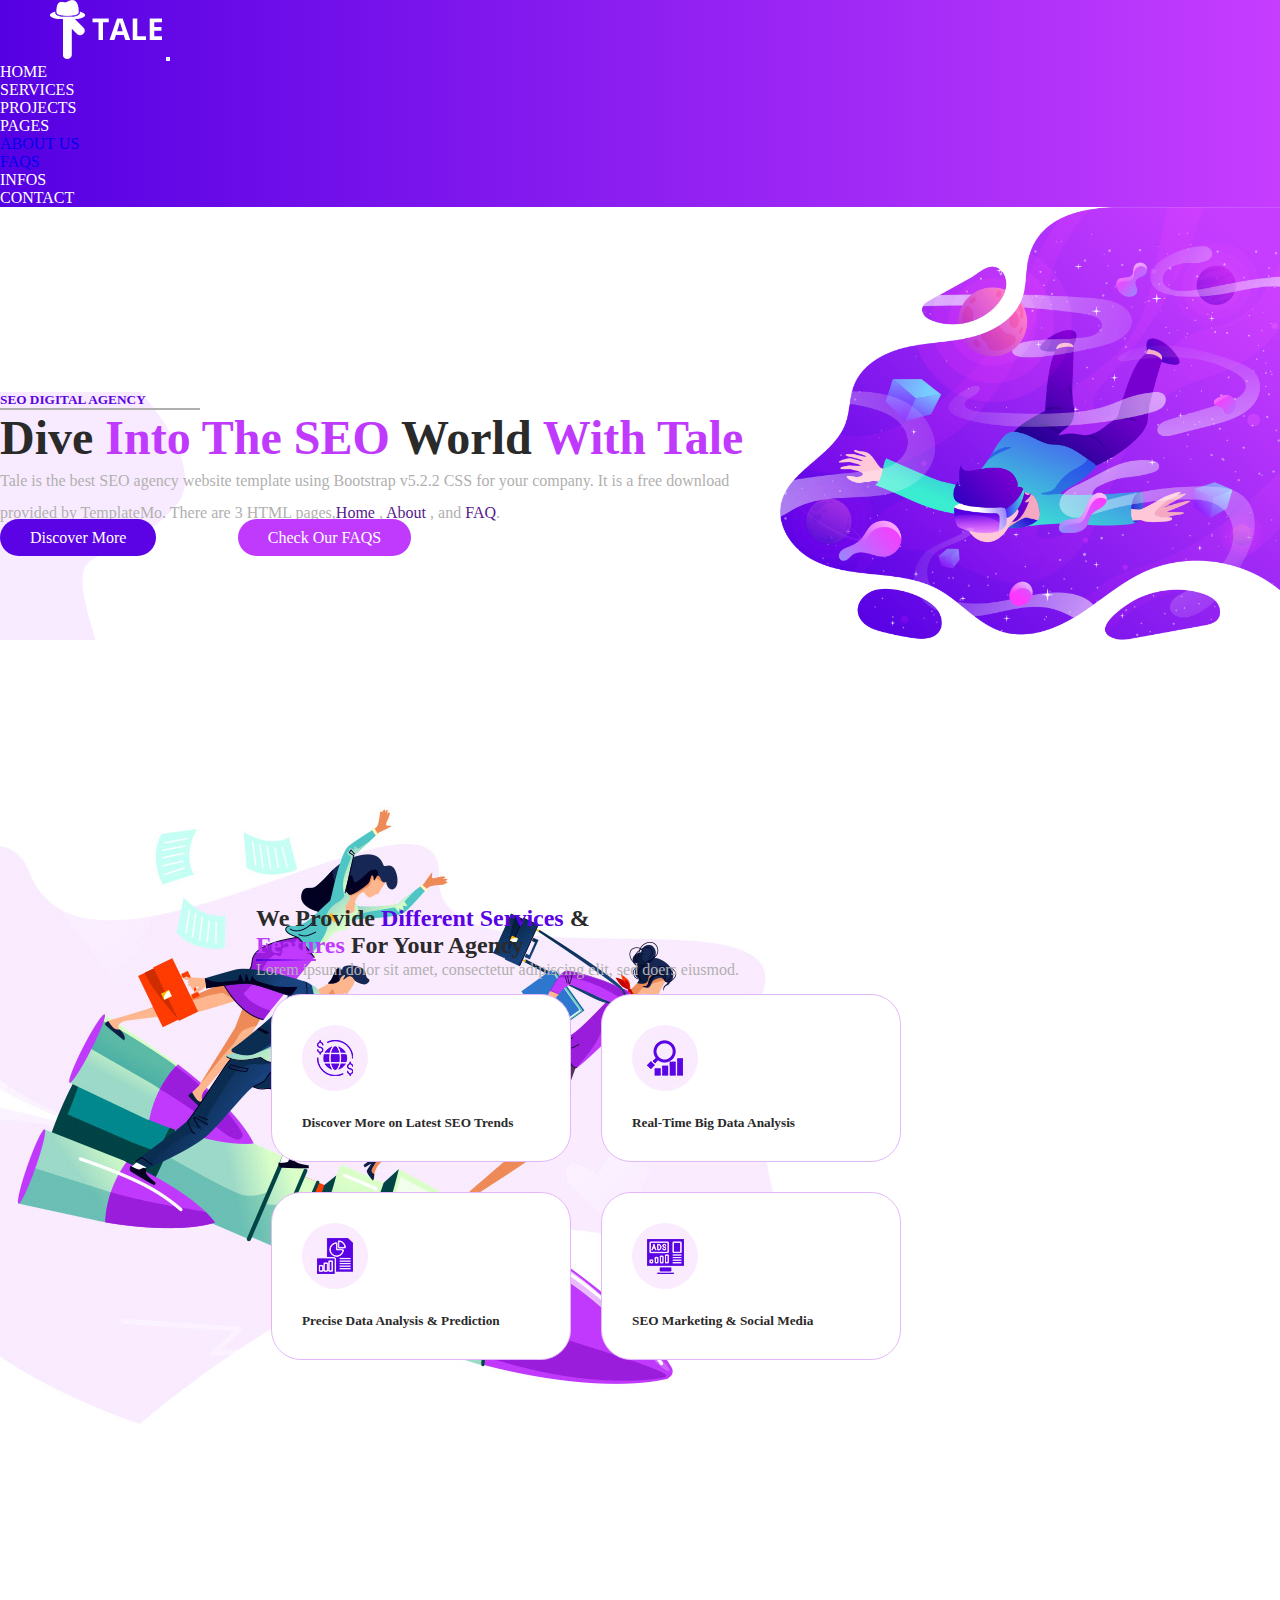
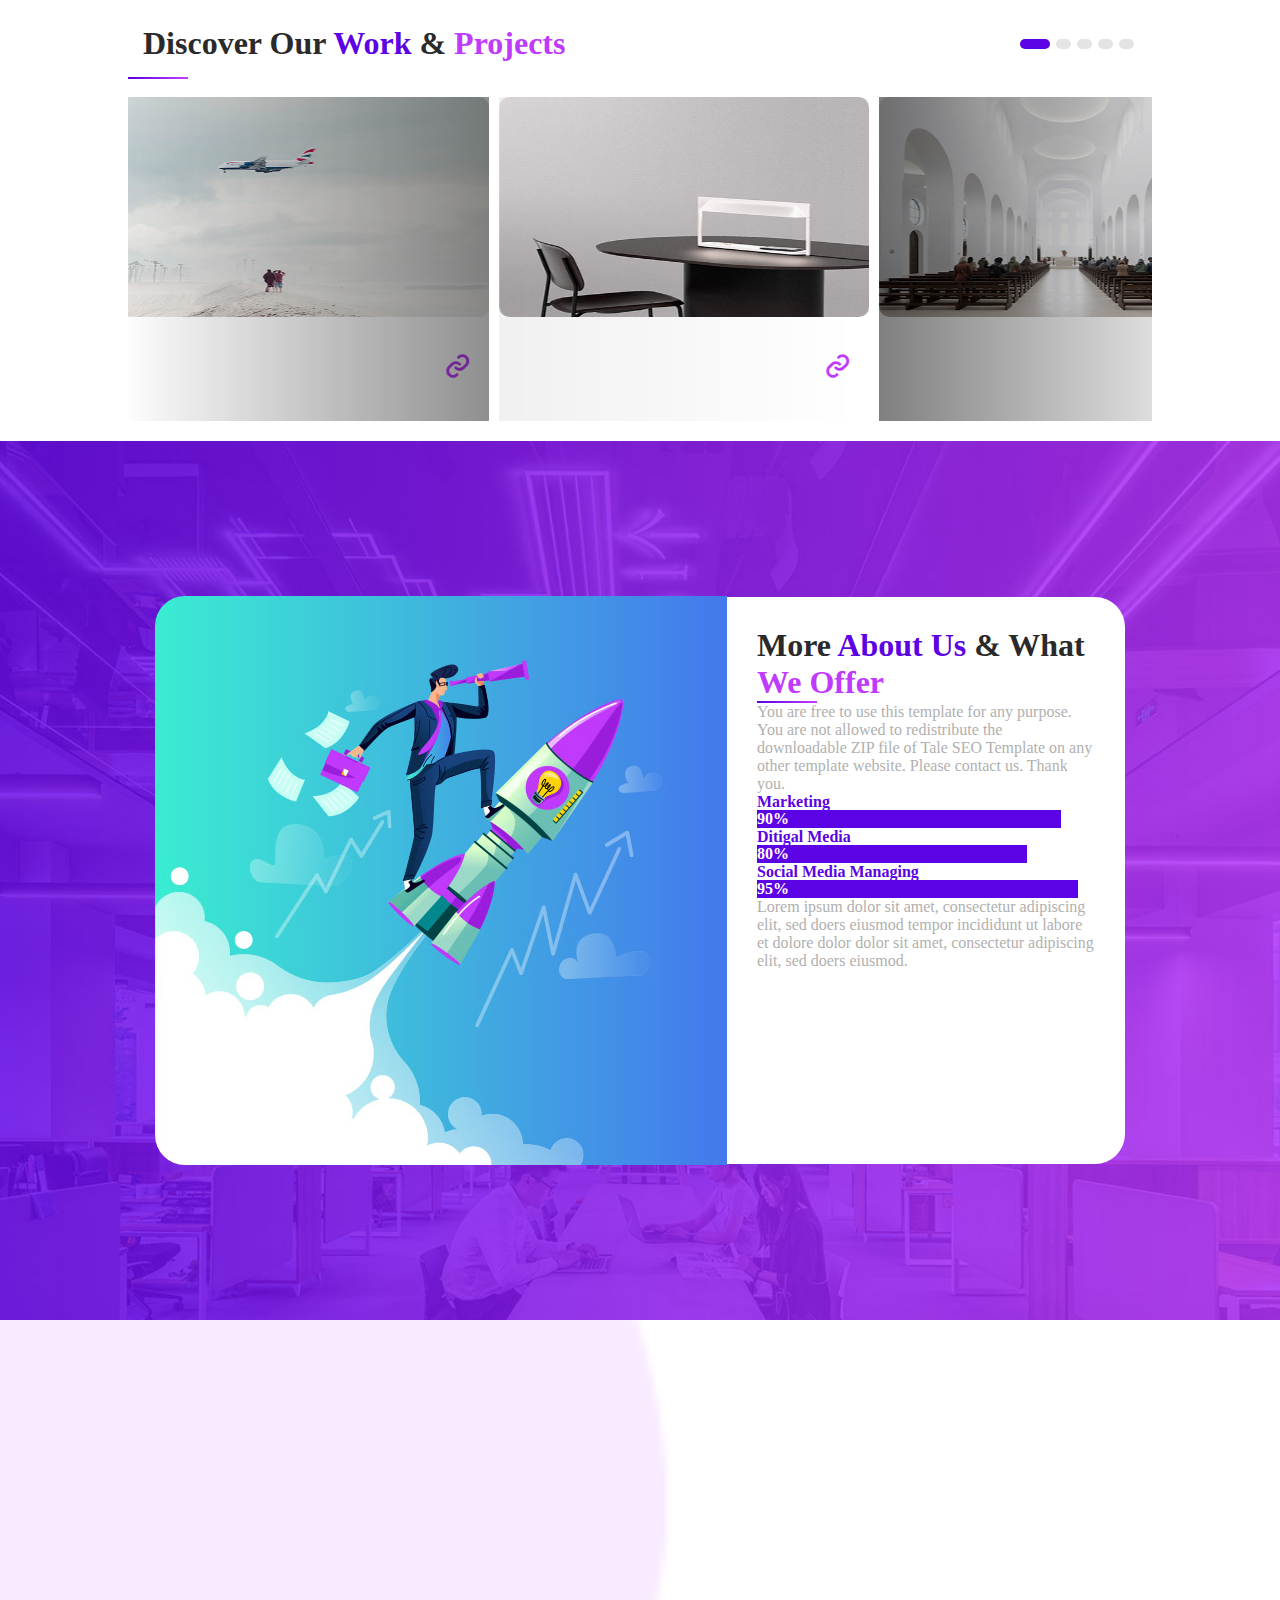
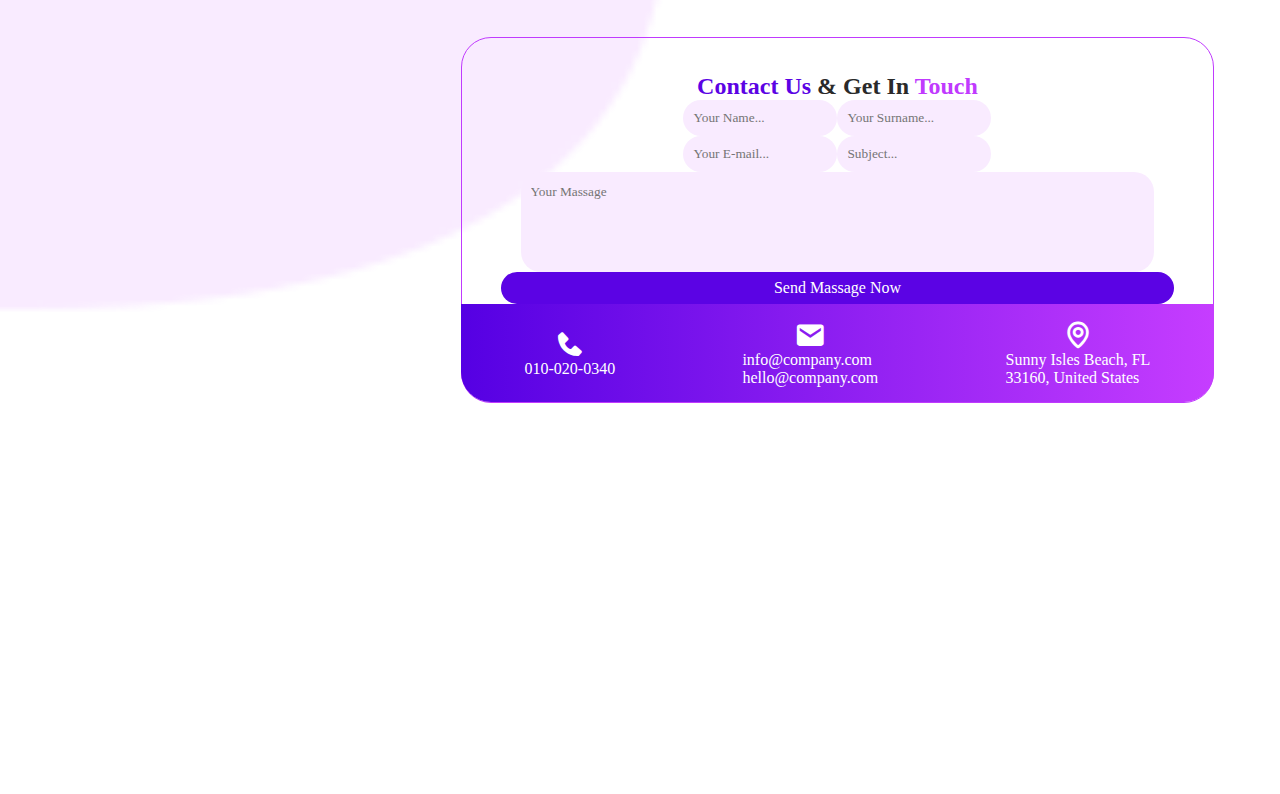
<file: index.html>
<!DOCTYPE html>
<html lang="en">
<head>
    <meta charset="UTF-8">
    <meta http-equiv="X-UA-Compatible" content="IE=edge">
    <meta name="viewport" content="width=device-width, initial-scale=1.0">
    <title>Tale</title>
    <link rel="stylesheet" href="css/tale.css">
    <link href="https://cdn.jsdelivr.net/npm/bootstrap@5.2.3/dist/css/bootstrap.min.css" rel="stylesheet" integrity="sha384-rbsA2VBKQhggwzxH7pPCaAqO46MgnOM80zW1RWuH61DGLwZJEdK2Kadq2F9CUG65" crossorigin="anonymous">
    <link
        rel="stylesheet"
        href="https://cdn.jsdelivr.net/npm/swiper/swiper-bundle.min.css"
    />
    <link rel="stylesheet" href="css/about.css">
    <link href='https://unpkg.com/boxicons@2.1.4/css/boxicons.min.css' rel='stylesheet'>
</head>
<body>
    <nav class="navbar navbar-expand-lg  fixed-top  ">
        <div class="container-fluid">
            <a class="navbar-brand  me-2" href="index.html"><img src="images/logo.png" alt=""></a>
            <button class="navbar-toggler" type="button" data-bs-toggle="collapse" data-bs-target="#navbarSupportedContent" aria-controls="navbarSupportedContent" aria-expanded="false" aria-label="Toggle navigation">
            <span class="navbar-toggler-icon"></span>
            </button>
            <div class="collapse navbar-collapse" id="navbarSupportedContent">
                <ul class="navbar-nav ms-auto mb-2 mb-lg-0">
                    <li class="nav-item">
                        <a class="nav-link m-2" aria-current="page" href="#">HOME</a>
                    </li>
                    <li class="nav-item">
                        <a class="nav-link m-2" href="#services">SERVICES</a>
                    </li>
                    <li class="nav-item">
                        <a class="nav-link m-2" href="#PROJECTS">PROJECTS</a>
                    </li>
                    <li class="nav-item dropdown">
                        <a class="nav-link dropdown-toggle m-2" href="#" role="button" data-bs-toggle="dropdown" aria-expanded="false">
                        PAGES
                        </a>
                        <ul class="dropdown-menu">
                            <li><a class="dropdown-item" href="about.html">ABOUT US</a></li>
                            <li><a class="dropdown-item" href="faqs.html">FAQS</a></li>
                        </ul>
                    </li>
                    <li class="nav-item">
                        <a class="nav-link m-2" href="#INFOS">INFOS</a>
                    </li>
                    <li class="nav-item">
                        <a class="nav-link m-2" href="#CONTACT">CONTACT</a>
                    </li>
                </ul>
            </div>
        </div>
    </nav>
    <div class="section1 mt-9">
        <div class="card" style="width: 100%;">
            <div class="card-body mx-5 my-5">
                <h5 class="card-title purple">SEO DIGITAL AGENCY</h5>
                <div class="line-white dark-light mt-5"></div>
                <h6 class="card-subtitle mb-2 text-l pink mt-5"> <span class="dark">Dive</span> Into The SEO <span class="dark">World</span> With Tale</h6>
                <p class="card-text dark-light mb-5 mt-5">Tale is the best SEO agency website template using Bootstrap v5.2.2 CSS for your company. It is a free download provided by TemplateMo. There are 3 HTML pages,<a href="">Home</a> , <a href="">About</a> , and <a href="">FAQ</a>.</p>
                <div class="continer">
                    <a href="#" class="card-link link1">Discover More</a>
                    <span class="or">or</span>
                    <a href="#" class="card-link link2">Check Our FAQS</a>
                </div>
            </div>
        </div>
        <img class="img2" src="images/banner-right.png" alt="">
    </div>
    <div class="section2" id="services">
        <img class="img3" src="images/services-left.jpg" alt="">
        <div class="left_side">
            <h2 class="dark">We Provide <span class="purple"> Different Services</span>  & <br> <span class="pink">Features </span>  For Your Agency</h2>
            <div class="small_line mt-4 mb-4"></div>
            <p class="dark-light">Lorem ipsum dolor sit amet, consectetur adipiscing elit, sed doers eiusmod.</p>
            <div class="cards">
                <div class="carrd">
                    <img src="images/services-01.jpg" alt="">
                    <h5 class="dark">Discover More on Latest SEO Trends</h5>
                </div>
                <div class="carrd">
                    <img src="images/services-02.jpg" alt="">
                    <h5 class="dark">Real-Time Big Data Analysis</h5>
                </div>
                <div class="carrd">
                    <img src="images/services-03.jpg" alt="">
                    <h5 class="dark">Precise Data Analysis & Prediction</h5>
                </div>
                <div class="carrd">
                    <img src="images/services-04.jpg" alt="">
                    <h5 class="dark">SEO Marketing & Social Media</h5>
                </div>
            </div>
        </div>
    </div>
    <div class="section3" id="PROJECTS">
    <link rel="stylesheet" href="https://cdn.jsdelivr.net/npm/swiper@8/swiper-bundle.min.css" />
    <section class="image-slider-container">
        <div class="image-slider-heading">
            <h1 class="image-slider-title dark">
                Discover Our <span class="purple">Work</span>  & <span class="pink">Projects</span> 
            </h1>
            
            <div class="swiper-pagination"></div>
            
        </div>
        <div class="small_line mt-4 mb-4 mx-3"></div>
        <p class="mx-3">Lorem ipsum dolor sit amet, consectetur adipiscing elit, sed doers eiusmod.</p>
        <div class="swiper mt-5">
            <div class="swiper-wrapper">
                <div class="swiper-slide">
                    <div class="slide-con">
                        <img src="images/projects-01.jpg"
                            alt="">
                            
                    </div>
                    <div class="ditals">
                        <h1>Digital Agency HTML Templates</h1>
                        <a href=""><i class='bx bx-link'></i></a>
                    </div>
                </div>
                <div class="swiper-slide">
                    <div class="slide-con">
                        <img src="images/projects-02.jpg"
                            alt="">
                    </div>
                    <div class="ditals">
                        <h1>Bootstrap 5 Themes for Free</h1>
                        <a href=""><i class='bx bx-link'></i></a>
                    </div>
                </div>
                <div class="swiper-slide">
                    <div class="slide-con">
                        <img src="images/projects-03.jpg"
                            alt="">
                    </div>
                    <div class="ditals">
                        <h1>Mobile Friendly Website Layouts</h1>
                        <a href=""><i class='bx bx-link'></i></a>
                    </div>
                </div>
                
                <div class="swiper-slide">
                    <div class="slide-con">
                        <img src="images/projects-04.jpg"
                            alt="">
                    </div>
                    <div class="ditals">
                        <h1>HTML CSS Layouts for your websites</h1>
                        <a href=""><i class='bx bx-link'></i></a>
                    </div>
                </div>
                <div class="swiper-slide">
                    <div class="slide-con">
                        <img src="images/projects-03.jpg"
                            alt="">
                    </div>
                    <div class="ditals">
                        <h1>Mobile Friendly Website Layouts</h1>
                        <a href=""><i class='bx bx-link'></i></a>
                    </div>
                </div>
            </div>
        </div>
    </section>
    </div>
    <div class="section4" id="INFOS">
        <div class="continer">
            <img src="images/left-infos.jpg" alt="">
            <div class="right_side">
                <h1 class="dark">More <span class="purple">About Us</span>  & What <span class="pink" >We Offer</span> 
                </h1>
                <div class="small_line mt-4 mb-4 mx-3"></div>
                <p class="dark-light">You are free to use this template for any purpose. You are not allowed to redistribute the downloadable ZIP file of Tale SEO Template on any other template website. Please contact us. Thank you.</p>
                <div class="progres">
                    <div class="mb-2 purple" style="height: 17px;">Marketing
                        <div class="progress-bar" role="progressbar" aria-label="Example 1px high" style="width: 0%;" aria-valuenow="25" aria-valuemin="0" aria-valuemax="100"></div>
                    </div>
                    <div class="progress">
                        <div class="progress-bar" role="progressbar" aria-label="Example with label" style="width: 90%;" aria-valuenow="90" aria-valuemin="0" aria-valuemax="100">90%</div>
                    </div>
                    <div class="mb-2 purple" style="height: 17px;">Ditigal Media
                        <div class="progress-bar" role="progressbar" aria-label="Example 1px high" style="width: 0%;" aria-valuenow="25" aria-valuemin="0" aria-valuemax="100"></div>
                    </div>
                    <div class="progress">
                        <div class="progress-bar" role="progressbar" aria-label="Example with label" style="width: 80%;" aria-valuenow="80" aria-valuemin="0" aria-valuemax="100">80%</div>
                    </div>
                    <div class="mb-2 purple" style="height: 17px;">Social Media Managing
                        <div class="progress-bar" role="progressbar" aria-label="Example 1px high" style="width: 0%;" aria-valuenow="25" aria-valuemin="0" aria-valuemax="100"></div>
                    </div>
                    <div class="progress">
                        <div class="progress-bar" role="progressbar" aria-label="Example with label" style="width: 95%;" aria-valuenow="95" aria-valuemin="0" aria-valuemax="100">95%</div>
                    </div>
                </div>
                <p class="mt-3 dark-light">Lorem ipsum dolor sit amet, consectetur adipiscing elit, sed doers eiusmod tempor incididunt ut labore et dolore dolor dolor sit amet, consectetur adipiscing elit, sed doers eiusmod.
                </p>
            </div>
        </div>
    </div>
    <div class="section5" id="CONTACT">
        <div class="continer">
    <!--    <iframe src="https://www.google.com/maps/embed?pb=!1m18!1m12!1m3!1d12469.776493332698!2d-80.14036379941481!3d25.907788681148624!2m3!1f357.26927939317244!2f20.870722720054623!3f0!3m2!1i1024!2i768!4f35!3m3!1m2!1s0x88d9add4b4ac788f%3A0xe77469d09480fcdb!2sSunny%20Isles%20Beach!5e1!3m2!1sen!2sth!4v1642869952544!5m2!1sen!2sth" width="100%" height="670px" frameborder="0" style="border:0; border-radius: 23px;" allowfullscreen=""></iframe> -->
            <iframe src="https://www.google.com/maps/embed?pb=!1m14!1m8!1m3!1d4037.5622689232196!2d-80.12090629991572!3d25.950553435302176!3m2!1i1024!2i768!4f13.1!3m3!1m2!1s0x0%3A0xe77469d09480fcdb!2sSunny%20Isles%20Beach!5e1!3m2!1sen!2sth!4v1669632390526!5m2!1sen!2sth" width="600" height="450" style="border:0;" allowfullscreen="" loading="lazy" referrerpolicy="no-referrer-when-downgrade"></iframe>
            <div class="right-side">
                <h2 class="dark"><span class="purple">Contact Us</span>  &  Get In <span class="pink" >Touch</span> 
                </h2>
                <div class="inputs">
                    <input class="m-2" type="text" placeholder="Your Name...">
                    <input class="m-2" type="text" placeholder="Your Surname...">
                    <input class="m-2" type="email" placeholder="Your E-mail...">
                    <input class="m-2" type="text" placeholder="Subject...">
                </div>
                <input class="massage m-2" type="text" placeholder="Your Massage">

                <a class="send_a mb-5" href="#">Send Massage Now</a>
                <div class="footer">
                    <div>
                        <i class='bx bxs-phone'></i>
                        <a href="#">010-020-0340</a>
                    </div>
                    <div>
                        <i class='bx bxs-envelope' ></i>
                        <a href="#">info@company.com <br>
                            hello@company.com</a>
                    </div>
                    <div>
                        <i class='bx bx-map' ></i>
                        <a href="#">Sunny Isles Beach, FL <br> 33160, United States</a>
                    </div>
                </div class="footer">
            </div>
        </div>
    </div>
    <div class="copyright">
        <p>Copyright © 2036 Tale SEO Agency. All rights reserved.</p>
        <p>Developer: Mohamed</p>
    </div> 
    <script src="https://cdn.jsdelivr.net/npm/swiper/swiper-bundle.min.js"></script>
   <script>
        new Swiper(".swiper", {
            loop: true,
            effect: 'coverflow',
            centeredSlides: true,
            slidesPerView: 'auto',
            speed: 500,
            pagination: {
                el: '.swiper-pagination',
                clickable: true, 
            
            },
  
            breakpoints	: {
            768: {
                centeredSlides: false,
             coverflowEffect:{

          depth: 0, 

          rotate: 0, 

          stretch : -10, 

         

         } 
            }
            },
             autoplay: {
              delay: 3000,
             },
         coverflowEffect:{
          depth: 80, 
          rotate: 50, 
          stretch : 20, 
         
         } 
        })
    </script>
    <script src="https://cdn.jsdelivr.net/npm/swiper/swiper-bundle.min.js"></script>
    <!-- <script>
        var swiper = new Swiper(".mySwiper", {
            slidesPerView: 4,
            spaceBetween: 30,
            centeredSlides: true,
            pagination: {
            el: ".swiper-pagination",
            clickable: true,
            },
        });
    </script> -->
    <script src="https://cdn.jsdelivr.net/npm/bootstrap@5.2.3/dist/js/bootstrap.bundle.min.js" integrity="sha384-kenU1KFdBIe4zVF0s0G1M5b4hcpxyD9F7jL+jjXkk+Q2h455rYXK/7HAuoJl+0I4" crossorigin="anonymous"></script>
</body>
</html>
</file>
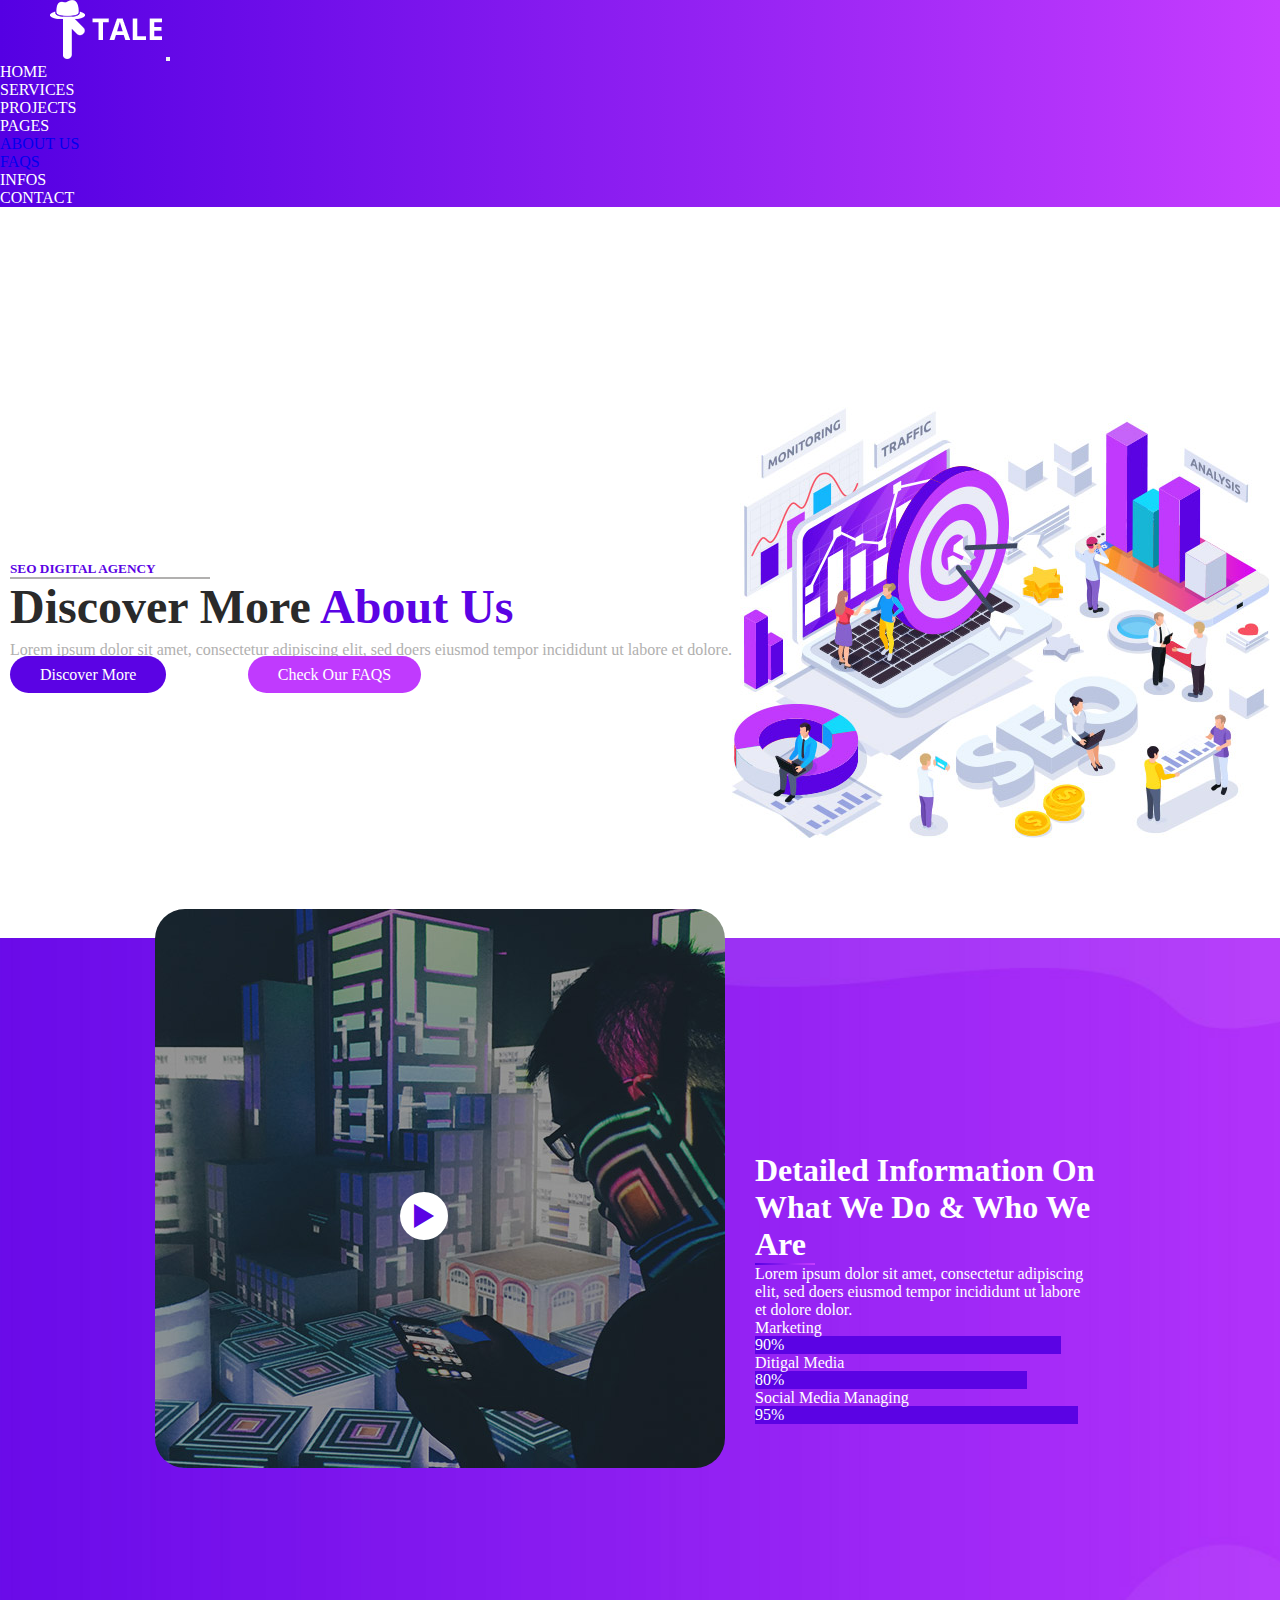
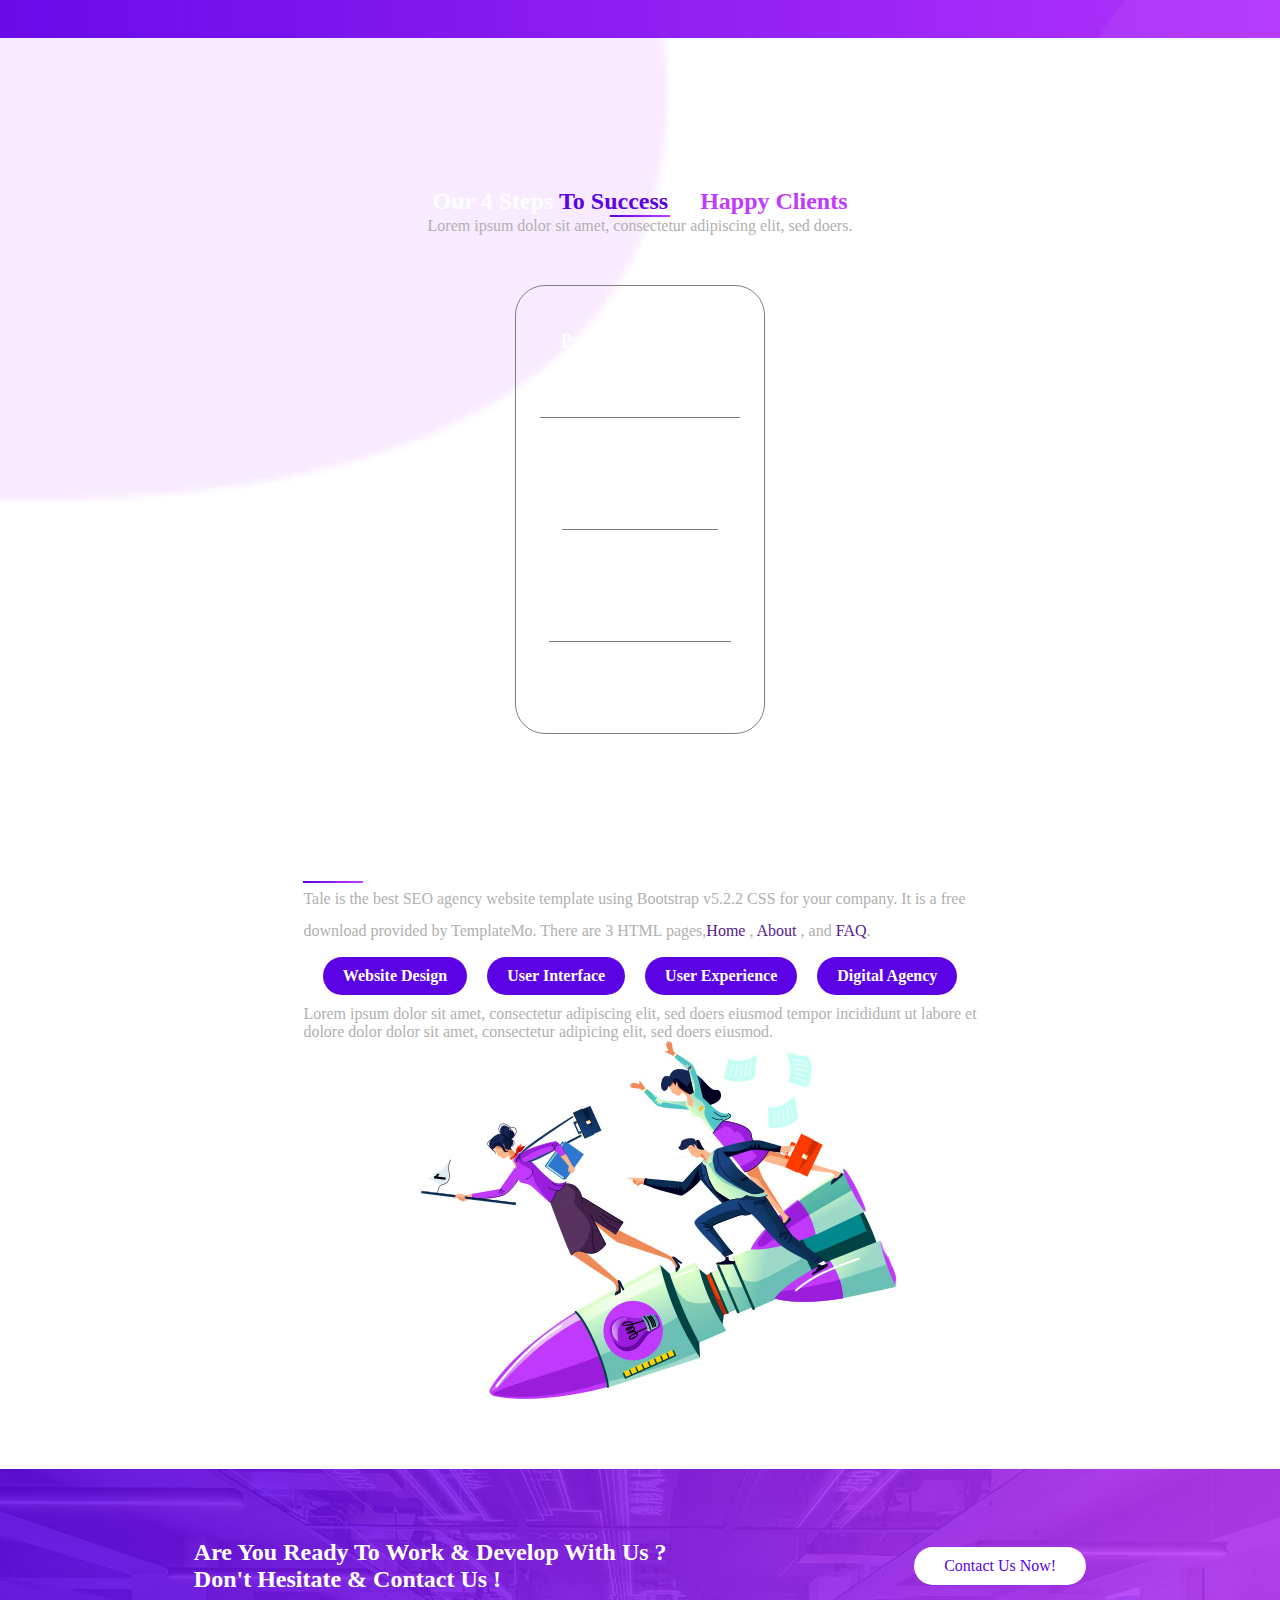
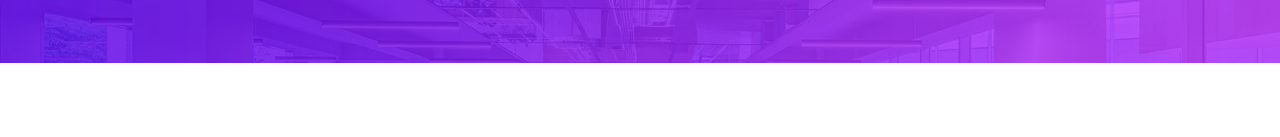
<file: about.html>
<!DOCTYPE html>
<html lang="en">
<head>
    <meta charset="UTF-8">
    <meta http-equiv="X-UA-Compatible" content="IE=edge">
    <meta name="viewport" content="width=device-width, initial-scale=1.0">
    <title>Tale</title>
    <link rel="stylesheet" href="css/tale.css">
    <link href="https://cdn.jsdelivr.net/npm/bootstrap@5.2.3/dist/css/bootstrap.min.css" rel="stylesheet" integrity="sha384-rbsA2VBKQhggwzxH7pPCaAqO46MgnOM80zW1RWuH61DGLwZJEdK2Kadq2F9CUG65" crossorigin="anonymous">
    <link href='https://unpkg.com/boxicons@2.1.4/css/boxicons.min.css' rel='stylesheet'>
    <link rel="stylesheet" href="css/about.css">
</head>
<body>
    <nav class="navbar navbar-expand-lg  fixed-top  ">
        <div class="container-fluid">
            <a class="navbar-brand  me-2" href="index.html"><img src="images/logo.png" alt=""></a>
            <button class="navbar-toggler" type="button" data-bs-toggle="collapse" data-bs-target="#navbarSupportedContent" aria-controls="navbarSupportedContent" aria-expanded="false" aria-label="Toggle navigation">
            <span class="navbar-toggler-icon"></span>
            </button>
            <div class="collapse navbar-collapse" id="navbarSupportedContent">
                <ul class="navbar-nav ms-auto mb-2 mb-lg-0">
                    <li class="nav-item">
                        <a class="nav-link m-2" aria-current="page" href="index.html">HOME</a>
                    </li>
                    <li class="nav-item">
                        <a class="nav-link m-2" href="index.html">SERVICES</a>
                    </li>
                    <li class="nav-item">
                        <a class="nav-link m-2" href="index.html">PROJECTS</a>
                    </li>
                    <li class="nav-item dropdown">
                        <a class="nav-link dropdown-toggle m-2" href="#" role="button" data-bs-toggle="dropdown" aria-expanded="false">
                        PAGES
                        </a>
                        <ul class="dropdown-menu">
                            <li><a class="dropdown-item" href="about.html">ABOUT US</a></li>
                            <li><a class="dropdown-item" href="faqs.html">FAQS</a></li>
                        </ul>
                    </li>
                    <li class="nav-item">
                        <a class="nav-link m-2" href="index.html">INFOS</a>
                    </li>
                    <li class="nav-item">
                        <a class="nav-link m-2" href="index.html">CONTACT</a>
                    </li>
                </ul>
            </div>
        </div>
    </nav>
        <div class="continerr">
            <div class="section  mt-9">
                <div class="card nn" style="width: 100%;">
                    <div class="card-body mx-5 my-5">
                        <h5 class="card-title purple">SEO DIGITAL AGENCY</h5>
                        <div class="line-white dark-light mt-5"></div>
                        <h6 class="card-subtitle mb-2 text-l pink mt-5"> <span class="dark">Discover More</span>  <span class="purple">About Us</span></h6>
                        <p class="card-text dark-light mb-5 mt-5">Lorem ipsum dolor sit amet, consectetur adipiscing elit, sed doers eiusmod tempor incididunt ut labore et dolore.</p>
                        <div class="continer">
                            <a href="#" class="card-link link1">Discover More</a>
                            <span class="or">or</span>
                            <a href="#" class="card-link link2">Check Our FAQS</a>
                        </div>
                    </div>
                </div>
            </div>
            <img class="about" src="images/about-us-image.jpg" alt="">
        </div>
        <div class="section4 image" id="INFOS">
            <div class="continer rel">
                <img src="images/video-thumb.jpg" alt="">
                <a href="https://www.youtube.com/" target="_blank"><i class='bx bx-play'></i></a>
                
                <div class="right_sidee">
                    <h1 class="white">Detailed Information On What We Do & Who We Are 
                    </h1>
                    <div class="small_line mt-4 mb-4 mx-3 white"></div>
                    <p class="white">Lorem ipsum dolor sit amet, consectetur adipiscing elit, sed doers eiusmod tempor incididunt ut labore et dolore dolor.</p>
                    <div class="progres">
                        <div class="mb-1 white" style="height: 17px;">Marketing
                            <div class="progress-bar" role="progressbar" aria-label="Example 1px high" style="width: 0%;" aria-valuenow="25" aria-valuemin="0" aria-valuemax="100"></div>
                        </div>
                        <div class="progress">
                            <div class="progress-bar" role="progressbar" aria-label="Example with label" style="width: 90%;" aria-valuenow="90" aria-valuemin="0" aria-valuemax="100">90%</div>
                        </div>
                        <div class="mb-1 white" style="height: 17px;">Ditigal Media
                            <div class="progress-bar" role="progressbar" aria-label="Example 1px high" style="width: 0%;" aria-valuenow="25" aria-valuemin="0" aria-valuemax="100"></div>
                        </div>
                        <div class="progress">
                            <div class="progress-bar" role="progressbar" aria-label="Example with label" style="width: 80%;" aria-valuenow="80" aria-valuemin="0" aria-valuemax="100">80%</div>
                        </div>
                        <div class="mb-1 white" style="height: 17px;">Social Media Managing
                            <div class="progress-bar" role="progressbar" aria-label="Example 1px high" style="width: 0%;" aria-valuenow="25" aria-valuemin="0" aria-valuemax="100"></div>
                        </div>
                        <div class="progress">
                            <div class="progress-bar" role="progressbar" aria-label="Example with label" style="width: 95%;" aria-valuenow="95" aria-valuemin="0" aria-valuemax="100">95%</div>
                        </div>
                    </div>
                </div>
            </div>
        </div>
        <div class="Steps">
            <h2>Our 4 Steps <span class="purple">To Success</span> & <span class="pink">Happy Clients</span></h2>
            <div class="small_line mt-4 mb-4 mx-3 white"></div>
            <p class="dark-light">Lorem ipsum dolor sit amet, consectetur adipiscing elit, sed doers.</p>
            <div class="the_four">
                <div class="Items">
                    <span>Project Introduction</span>
                    <span>Work Development</span>
                    <span>Data Analysis</span>
                    <span>Project Finishing</span>
                </div>
            </div>
        </div>

        <div class="Best">
            <div class="left">
                <h2>Best CSS Templates for you</h2>
            <div class="small_line mt-4"></div>
            <p class="card-text dark-light mb-5 mt-5">Tale is the best SEO agency website template using Bootstrap v5.2.2 CSS for your company. It is a free <br> download provided by TemplateMo. There are 3 HTML pages,<a href="">Home</a> , <a href="">About</a> , and <a href="">FAQ</a>.</p>
            <div class="four_items mb-3">
                <span>Website Design </span>
                <span>User Interface </span>
                <span>User Experience</span>
                <span>Digital Agency</span>
            </div>
            <p class="dark-light">Lorem ipsum dolor sit amet, consectetur adipiscing elit, sed doers eiusmod tempor incididunt ut labore et <br> dolore dolor dolor sit amet, consectetur adipicing elit, sed doers eiusmod.</p>
            </div>
                <img src="images/happyclient-01.jpg" alt="">
            </div>
            <div class="Ready">
                <h2>
                    Are You Ready To Work & Develop With Us ?
                    <br>
                    Don't Hesitate & Contact Us !
                </h2>
                <a href="#">Contact Us Now!</a>
            </div>
            <div class="copyright">
                <p>Copyright © 2036 Tale SEO Agency. All rights reserved.</p>
                <p>Developer: Mohamed</p>
            </div> 
    <script src="https://cdn.jsdelivr.net/npm/bootstrap@5.2.3/dist/js/bootstrap.bundle.min.js" integrity="sha384-kenU1KFdBIe4zVF0s0G1M5b4hcpxyD9F7jL+jjXkk+Q2h455rYXK/7HAuoJl+0I4" crossorigin="anonymous"></script>
</body>
</html>
</file>
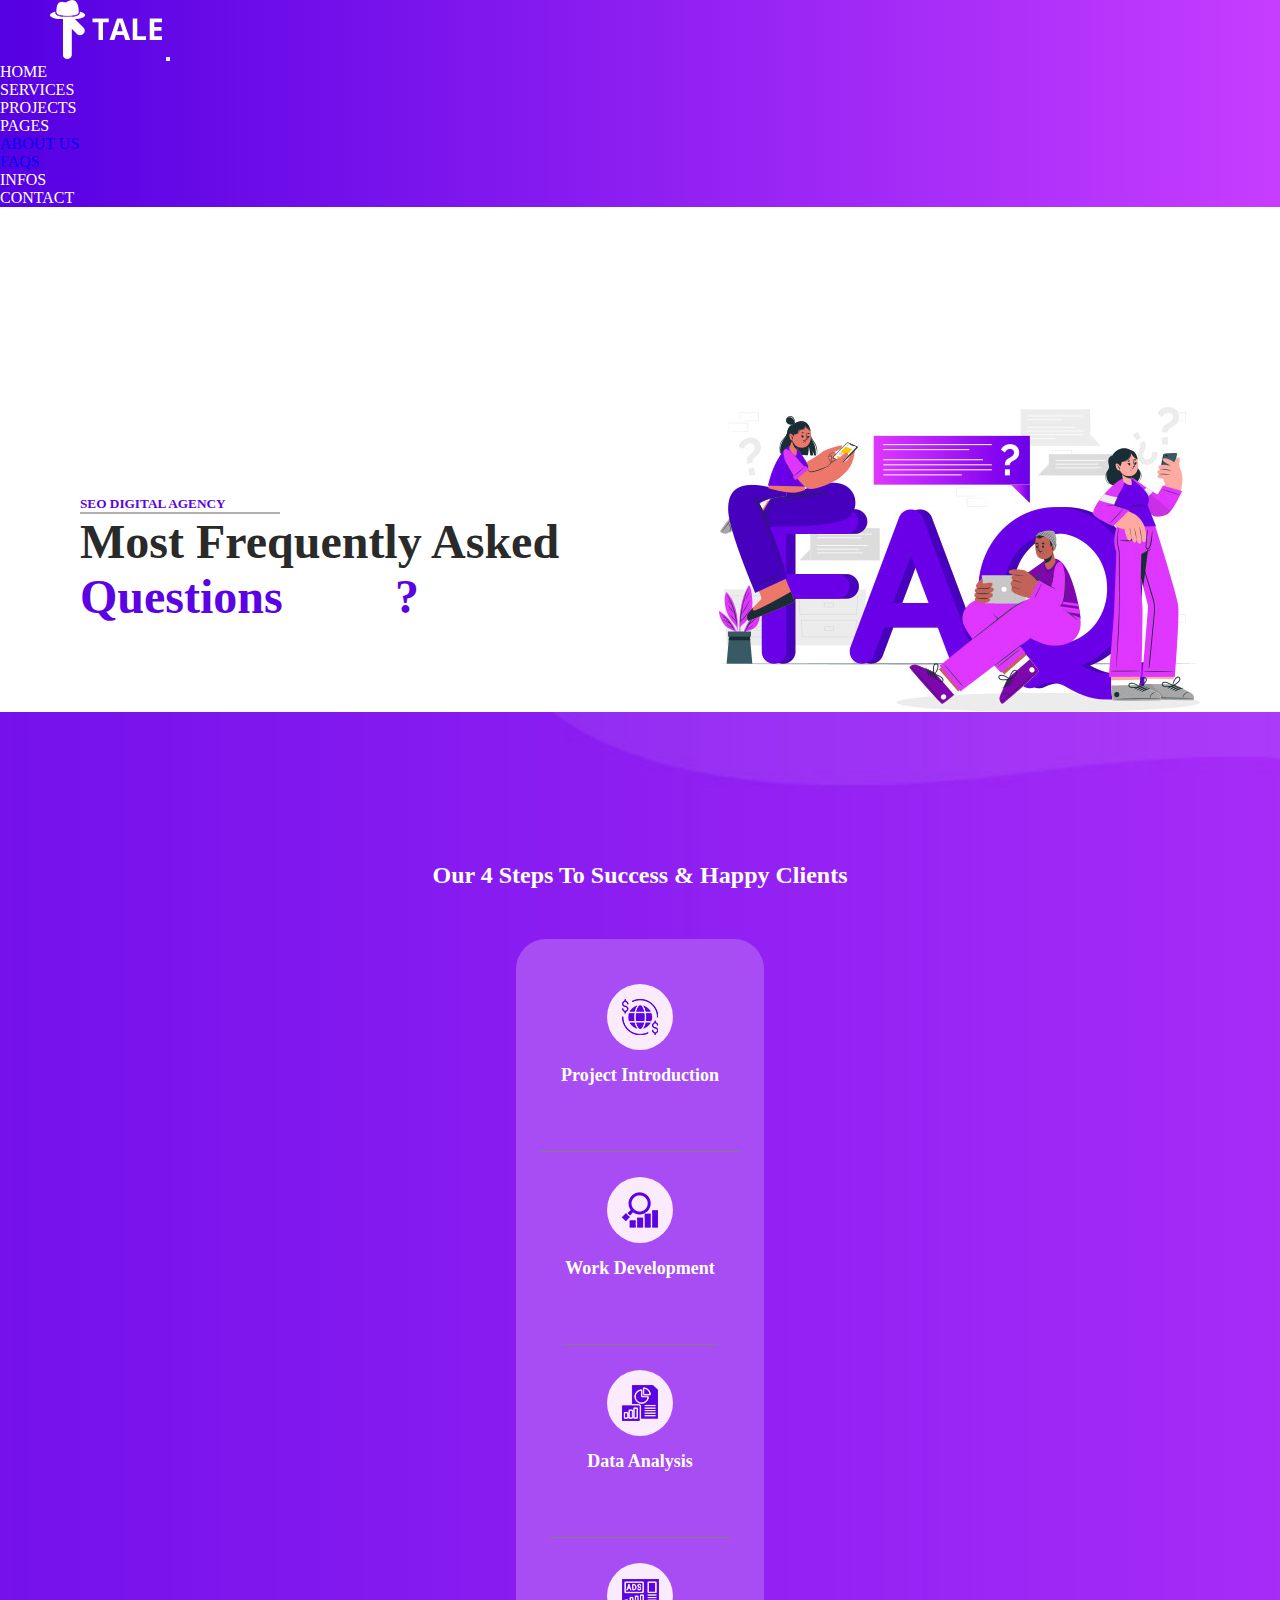
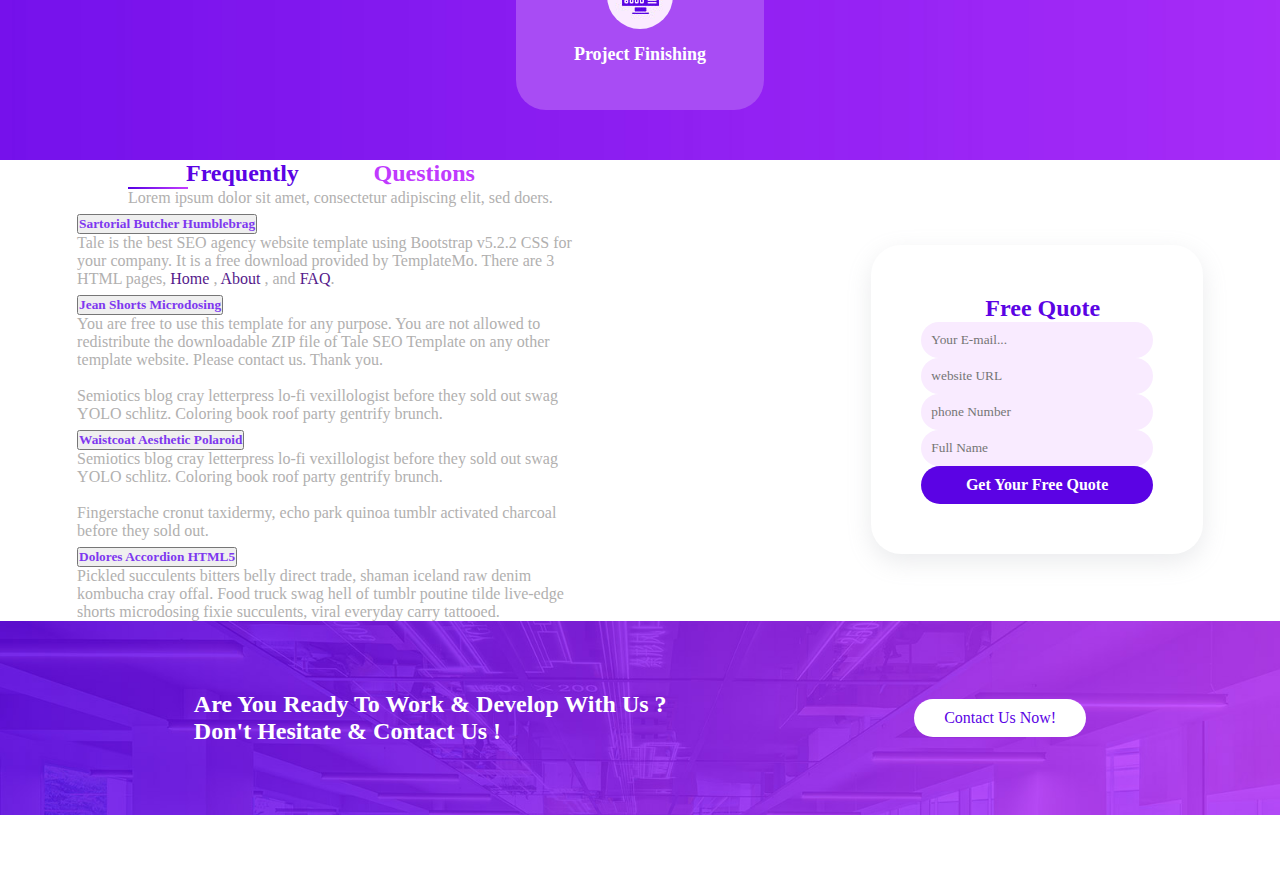
<file: faqs.html>
<!DOCTYPE html>
<html lang="en">
<head>
    <meta charset="UTF-8">
    <meta http-equiv="X-UA-Compatible" content="IE=edge">
    <meta name="viewport" content="width=device-width, initial-scale=1.0">
    <title>Tale</title>
    <link rel="stylesheet" href="css/tale.css">
    <link href="https://cdn.jsdelivr.net/npm/bootstrap@5.2.3/dist/css/bootstrap.min.css" rel="stylesheet" integrity="sha384-rbsA2VBKQhggwzxH7pPCaAqO46MgnOM80zW1RWuH61DGLwZJEdK2Kadq2F9CUG65" crossorigin="anonymous">
    <link href='https://unpkg.com/boxicons@2.1.4/css/boxicons.min.css' rel='stylesheet'>
    <link rel="stylesheet" href="css/about.css">
    <link rel="stylesheet" href="css/faqs.css">
</head>
<body>
    <nav class="navbar navbar-expand-lg  fixed-top  ">
        <div class="container-fluid">
            <a class="navbar-brand  me-2" href="index.html"><img src="images/logo.png" alt=""></a>
            <button class="navbar-toggler" type="button" data-bs-toggle="collapse" data-bs-target="#navbarSupportedContent" aria-controls="navbarSupportedContent" aria-expanded="false" aria-label="Toggle navigation">
            <span class="navbar-toggler-icon"></span>
            </button>
            <div class="collapse navbar-collapse" id="navbarSupportedContent">
                <ul class="navbar-nav ms-auto mb-2 mb-lg-0">
                    <li class="nav-item">
                        <a class="nav-link m-2" aria-current="page" href="index.html">HOME</a>
                    </li>
                    <li class="nav-item">
                        <a class="nav-link m-2" href="index.html">SERVICES</a>
                    </li>
                    <li class="nav-item">
                        <a class="nav-link m-2" href="index.html">PROJECTS</a>
                    </li>
                    <li class="nav-item dropdown">
                        <a class="nav-link dropdown-toggle m-2" href="#" role="button" data-bs-toggle="dropdown" aria-expanded="false">
                        PAGES
                        </a>
                        <ul class="dropdown-menu">
                            <li><a class="dropdown-item" href="about.html">ABOUT US</a></li>
                            <li><a class="dropdown-item" href="faqs.html">FAQS</a></li>
                        </ul>
                    </li>
                    <li class="nav-item">
                        <a class="nav-link m-2" href="index.html">INFOS</a>
                    </li>
                    <li class="nav-item">
                        <a class="nav-link m-2" href="index.html">CONTACT</a>
                    </li>
                </ul>
            </div>
        </div>
    </nav>
    <div class="continerr">
        <div class="section  mt-9">
            <div class="card nn" style="width: 100%;">
                <div class="card-body mx-5 my-5">
                    <h5 class="card-title purple">SEO DIGITAL AGENCY</h5>
                    <div class="line-white dark-light mt-5"></div>
                    <h6 class="card-subtitle mb-2 text-l  mt-5"> <span class="dark">Most Frequently Asked </span><br><span class="purple">Questions</span>Here <span class="purple">?</span></h6>
                </div>
            </div>
        </div>
        <img class="about" src="images/faqs-image.jpg" alt="">
    </div>
    <div class="Steps">
        <h2 class="white">Our 4 Steps To Success &  Happy Clients</h2>
        <div class="the_four">
            <div class="Items">
                <span class="white"><img src="images/services-01.jpg" alt=""> Project Introduction</span>
                <span class="white"><img src="images/services-02.jpg" alt=""> Work Development</span>
                <span class="white"><img src="images/services-03.jpg" alt=""> Data Analysis</span>
                <span class="white"><img src="images/services-04.jpg" alt=""> Project Finishing</span>
            </div>
        </div>
    </div>
    <div class="Questions mt-5 mb-5">
        <h2>Most <span class="purple">Frequently</span>  Asked <span class="pink">Questions</span>  ?</h2>
        <div class="small_line mt-4 mb-4"></div>
        <p class="dark-light">Lorem ipsum dolor sit amet, consectetur adipiscing elit, sed doers.</p>
    </div>




    <div class="Accordion">

        
        <div class="left">
            <div class="accordion" id="accordionExample">
                <div class="accordion-item">
                    <h2 class="accordion-header" id="headingOne">
                        <button class="accordion-button" type="button" data-bs-toggle="collapse" data-bs-target="#collapseOne" aria-expanded="true" aria-controls="collapseOne">
                            Sartorial Butcher Humblebrag
                        </button>
                    </h2>
                    <div id="collapseOne" class="accordion-collapse collapse show" aria-labelledby="headingOne" data-bs-parent="#accordionExample">
                        <div class="accordion-body dark-light">
                            <strong></strong>Tale is the best SEO agency website template using Bootstrap v5.2.2 CSS for your company. It is a free download provided by TemplateMo. There are 3 HTML pages, <a href="">Home</a> , <a href="">About</a> , and <a href="">FAQ</a>.
                        </div>
                    </div>
                </div>
                <div class="accordion-item">
                    <h2 class="accordion-header" id="headingTwo">
                        <button class="accordion-button collapsed" type="button" data-bs-toggle="collapse" data-bs-target="#collapseTwo" aria-expanded="false" aria-controls="collapseTwo">
                            Jean Shorts Microdosing
                        </button>
                    </h2>
                    <div id="collapseTwo" class="accordion-collapse collapse" aria-labelledby="headingTwo" data-bs-parent="#accordionExample">
                        <div class="accordion-body dark-light">
                            <strong></strong>You are free to use this template for any purpose. You are not allowed to redistribute the downloadable ZIP file of Tale SEO Template on any other template website. Please contact us. Thank you.
                            <br>
                            <br>
                            Semiotics blog cray letterpress lo-fi vexillologist before they sold out swag YOLO schlitz. Coloring book roof party gentrify brunch.
                        </div>
                    </div>
                </div>
                <div class="accordion-item">
                    <h2 class="accordion-header" id="headingThree">
                    <button class="accordion-button collapsed" type="button" data-bs-toggle="collapse" data-bs-target="#collapseThree" aria-expanded="false" aria-controls="collapseThree">
                        Waistcoat Aesthetic Polaroid
                    </button>
                    </h2>
                    <div id="collapseThree" class="accordion-collapse collapse" aria-labelledby="headingThree" data-bs-parent="#accordionExample">
                    <div class="accordion-body dark-light">
                        <strong></strong>Semiotics blog cray letterpress lo-fi vexillologist before they sold out swag YOLO schlitz. Coloring book roof party gentrify brunch.
                        <br>
                        <br>
                        Fingerstache cronut taxidermy, echo park quinoa tumblr activated charcoal before they sold out.
                    </div>
                    </div>
                </div>
                
                <div class="accordion-item">
                    <h2 class="accordion-header" id="panelsStayOpen-headingTwo">
                        <button class="accordion-button collapsed" type="button" data-bs-toggle="collapse" data-bs-target="#panelsStayOpen-collapseTwo" aria-expanded="false" aria-controls="panelsStayOpen-collapseTwo">
                            Dolores Accordion HTML5
                        </button>
                    </h2>
                    <div id="panelsStayOpen-collapseTwo" class="accordion-collapse collapse" aria-labelledby="panelsStayOpen-headingTwo">
                        <div class="accordion-body dark-light">
                            <strong></strong>Pickled succulents bitters belly direct trade, shaman iceland raw denim kombucha cray offal. Food truck swag hell of tumblr poutine tilde live-edge shorts microdosing fixie succulents, viral everyday carry tattooed.
                        </div>
                    </div>
                </div>
            </div>
        </div>


        <div class="right">
            <h2>Get A <span class="purple">Free Quote</span> Now</h2>
            <input class="m-2" type="email" placeholder="Your E-mail...">
            <input class="m-2" type="text" placeholder="website URL">
            <input class="m-2" type="text" placeholder="phone Number">
            <input class="m-2" type="text" placeholder="Full Name">
            <a class=" mt-3" href="#">Get Your Free Quote</a>
        </div>


    </div>



            <div class="Ready">
                <h2>
                    Are You Ready To Work & Develop With Us ?
                    <br>
                    Don't Hesitate & Contact Us !
                </h2>
                <a href="#">Contact Us Now!</a>
            </div>
            <div class="copyright">
                <p>Copyright © 2036 Tale SEO Agency. All rights reserved.</p>
                <p>Developer: Mohamed</p>
            </div> 
    <script src="https://cdn.jsdelivr.net/npm/bootstrap@5.2.3/dist/js/bootstrap.bundle.min.js" integrity="sha384-kenU1KFdBIe4zVF0s0G1M5b4hcpxyD9F7jL+jjXkk+Q2h455rYXK/7HAuoJl+0I4" crossorigin="anonymous"></script>
</body>
</html>
</file>
<file: css/tale.css>
html {
  scroll-behavior: smooth;
}
:root{
    --purple-color: #5b03e4;
    --pink-color: #c03afe;
    --dark-light-color: #b1b0af;
    --dark-color: #2a2a2a;
    }
.pink{
    color: var(--pink-color);
}
.purple{
    color: var(--purple-color);
}
.dark{
    color: var(--dark-color);
}
.dark-light{
    color: var(--dark-light-color);
}
nav{
    background: linear-gradient(90deg, rgba(85,0,227,1) 0%,rgba(198,61,255,1) 100%);
}
.container-fluid img{
    margin-left: 50px;
}
.collapse{
    margin-right: 130px;
}
.navbar-nav .nav-link{
    color: #fff;
    transition: .5s;
}
.nav-link:hover{
    color: #f00;
}
.section1{
    display: flex;
    position: relative;
}
.section1 .card{
    border: none;
    margin-top: 185px;
    background-image: url(../images/banner-left.png);
    background-repeat: no-repeat;
} 
.card-subtitle{
    font-size: xxx-large;
}
a{
    text-decoration: none;
}
.link1{
    background-color: var(--purple-color);
    text-decoration: none;
    color: #fff;
    border-radius: 30px;
    padding: 10px 30px;
    margin-right: 20px;
}
.link1:hover{
    color: #fff;
    background-color: #6738b0;
}
.link2{
    background-color: var(--pink-color);
    text-decoration: none;
    color: #fff;
    border-radius: 30px;
    padding: 10px 30px;
    margin-left: 40px;
}
.link2:hover{
    color: #fff;
    background-color: #bc57eb;
}
.card-text{
    line-height: 2;
}
.card-text a{
    text-decoration: none;
}
.line-white{
    height: 2px;
    width: 200px;
    background-color: var(--dark-light-color);
}
@media screen and (min-width: 1050px) and (max-width:1400px) {
    .img2{
        width: 500px;
    }
}
@media screen and (min-width: 150px) and (max-width:1049px) {
    .card{
        opacity: .9.4;
        z-index: 1;
        position: absolute;
        top: 0;
        left: 0;
    }
    .img2{
        position: absolute;
        right: 0;
        width: auto;
    }
    .section1 .card{
        margin-top: 0;
    }
}
@media screen and (min-width: 150px) and (max-width:535px) {
    .continer{
        display: flex;
        align-items: center;
        justify-content: center;
        flex-direction: column;
    }
    .link2{
        margin-top: 20px;
        margin-right: 40px;
    }
}
.section2{
    margin-top: 50px;
    display: flex;
    align-items: center;
    height: 900px;
    position: relative;
}
.cards{
    display: grid;
    grid-template-columns: repeat(2, 1fr);
}
.carrd{
    width: 300px;
    padding: 30px;
    border: 1px solid #e4b8f8;
    border-radius: 30px;
    margin: 15px;
    background-color: #fff;
    transition: .3s;
}
.carrd:hover{
  box-shadow: rgb(149 157 165 / 20%) 0px 8px 24px;
}
.carrd img{
    border-radius: 50%;
    margin-bottom: 20px;
}
.small_line{
    width: 60px;
    height: 2px;
    background: linear-gradient(90deg, rgba(85,0,227,1) 0%,rgba(198,61,255,1) 100%);;
}
@media screen and (min-width: 850px) and (max-width:1500px){
    .left_side{
        position: absolute;
        left: 20%;
    }
    
}
@media screen and (min-width: 150px) and (max-width:849px){
    .left_side{
        position: absolute;
        left: 3%;
    }
    .section2 .img3{
        width: 700px;
    }
}
@media screen and (min-width: 150px) and (max-width:700px){
    .cards{
        grid-template-columns: repeat(1, 1fr);
    }
    .carrd{
        width: 100%;
    }
    .section2{
        margin-top: 350px;
    }
    .section2 .img3{
        width: 400px;
    }
}
* {
    box-sizing: border-box;
    padding: 0;
    margin: 0;
    outline: 0;
    font-family: "Gill Sans", "Gill Sans MT", Calibri;
    direction: ltr;
  }
  body {
    background-color: #ffffff;
    color: white;
  }
  header {
    background-color: var(--theme);
    padding: 20px;
  }
  header h1 {
    font-size: large;
    color: #ffffff;
  }
  :root {
    --theme: var(--purple-color);
  }
  @media (min-width: 768px) {
    .image-slider-container {
      width: 80%;
      margin: 20px auto;
    }
  }
  .image-slider-container .image-slider-heading {
    display: flex;
    align-items: center;
    justify-content: space-between;
    padding: 15px 15px;
  }
  .image-slider-container .image-slider-heading h2 {
    font-size: 17px;
    color: #c7c7c7;
  }
  .image-slider-container .image-slider-heading .swiper-pagination {
    position: relative;
    width: auto;
    padding: 0;
    margin: 0;
    top: 0;
    bottom: 0;
  }
  .image-slider-container .image-slider-heading .swiper-pagination .swiper-pagination-bullet {
    background-color: #e4e4e4;
    opacity: 100%;
    width: 15px;
    height: 10px;
    border-radius: 100px;
    transition: 0.5s;
    margin: 0px 3px;
  }
  .image-slider-container .image-slider-heading .swiper-pagination .swiper-pagination-bullet-active {
    background-color: var(--theme);
    width: 30px;
  }
  .image-slider-container .swiper {
    position: relative;
  }
  .image-slider-container .swiper .swiper-slide {
    width: 370px; /* 170 */
  }
  .image-slider-container .swiper .swiper-slide .slide-con {
    overflow: hidden;
    height: 220px;
    margin: 0px 0px;
    position: relative;
    border-radius: 10px;
  }
  .image-slider-container .swiper .swiper-slide .slide-con .slide-details {
    padding: 10px;
    overflow :hidden;
    position: absolute;
    top: 0;
    left: 0;
    right: 0;
    bottom: 0;
    background-color: rgba(0, 0, 0, 0.75);
    border-radius: 10px;
    display: flex;
    align-items: center;
    justify-content: space-between;
    flex-direction: column;
    display: none;
  }
  .image-slider-container .swiper .swiper-slide .slide-con .slide-details .movie-info {
    text-align: left;
  }
  .image-slider-container .swiper .swiper-slide .slide-con .slide-details .movie-info h2 {
    font-size: 15px;
    padding: 5px 0px 5px 0px;
  }
  .image-slider-container .swiper .swiper-slide .slide-con .slide-details .movie-info span {
    font-size: 13px;
    margin-right: 0px;
    color: #727272;
  }
  .image-slider-container .swiper .swiper-slide .slide-con .slide-details .movie-btns {
    display: flex;
    align-items: stretch;
    justify-content: space-between;
  }
  .image-slider-container .swiper .swiper-slide .slide-con .slide-details .movie-btns a {
    text-decoration: none;
    color: white;
    padding: 5px 5px;
    font-size: 13px;
    margin: 0px 3px;
    border-radius: 3px;
    display: flex;
    align-items: center;
    justify-content: center;
    background-color: transparent;
    color: white;
  }
  .image-slider-container .swiper .swiper-slide .slide-con .slide-details .movie-btns a svg {
    font-size: 15px;
  }
  .image-slider-container .swiper .swiper-slide .slide-con .slide-details .movie-btns a:hover {
    background-color: transparent;
    color: white;
    border: 1px solid white;
  }
  .image-slider-container .swiper .swiper-slide .slide-con .slide-details .movie-btns .imdb-rate {
    width: 100%;
    font-size: 10px;
    color: #ecc900;
  }
  .image-slider-container .swiper .swiper-slide .slide-con .slide-details .movie-btns .imdb-rate:hover {
    background-color: #ecc900;
    color: black;
    border: 0;
  }
  .image-slider-container .swiper .swiper-slide .slide-con .slide-details .movie-btns .like:hover {
    color: white;
    background-color: #ff2a00;
    border: 0;
  }
  .image-slider-container .swiper .swiper-slide .slide-con .slide-details .movie-btns .show-movie:hover {
    color: white;
    background-color: #2a4aff;
    border: 0;
  }
  .image-slider-container .swiper .swiper-slide .slide-con:hover .slide-details {
    display: flex;
  }
  .image-slider-container .swiper .swiper-slide .slide-con:hover div.movie-info {
    animation: 30s 1 m;
  }
  @keyframes m {
    from {
      transform: translateY(-85px);
    }
    1% {
      transform: translateY(60px);
    }
    1.5% {
      transform: translateY(0px);
    }
    2% {
      transform: translateY(20px);
    }
    2.5% {
      transform: translateY(0px);
    }
    to {
      transform: translateY(0px);
    }
  }
  .image-slider-container .swiper .swiper-slide img {
    width: 100%;
    height: 100%;
    border-radius: 10px;
    box-shadow: 0px 3px 15px rgba(0, 0, 0, 0.6);
  }
  
/**********************************************************/
.ditals{
    display: flex;
    align-items: center;
    justify-content: center;
    padding: 5px;
    margin: 10px;
}
.ditals a{
    color: var(--pink-color);
    font-size: xx-large;
}
.ditals a:hover{
    color: var(--pink-color);
}
@media screen and (min-width: 150px) and (max-width:700px){
    .section3{
        margin-top: 100px;
    }
}
/* /////////////////////////////////////////////////////// */
.section4{
    background-image: url(../images/infos-bg.jpg);
    background-repeat: no-repeat;
    background-position: center center;
    background-size: cover;
    display: flex;
    align-items: center;
    justify-content: center;
}
.section4 .continer img{
  height: 100%;
  border-radius:  30px 0 0 30px ;
}
.section4 .continer{
  display: flex;
  align-items: center;
  justify-content: center;
  padding: 155px;
}
.section4 .continer .right_side{
  background-color: #fff;
  padding: 76px;
  height: 567px;
  border-radius:0  30px 30px 0;
}
.section4 .continer .right_side h1,
.section4 .continer .right_side div{
  font-weight: bold;
}
.blue{
  color: #0d6efd;
}
@media screen and (min-width: 150px) and (max-width:470px){
  .section4 .continer .right_side{
    height: 780px;
  }
}
@media screen and (min-width: 150px) and (max-width:700px){
  .section4 .continer{
    padding: 30px;
  }
}
@media screen and (min-width: 150px) and (max-width:1229px){
  .section4 .continer {
    flex-direction: column;
  }
  .section4 .continer .right_side{
    padding: 50px;
    width: 92.5%;
    border-radius: 0 0 30px 30px;
  }
  .section4 .continer img{
    border-radius:   30px 30px 0 0;
    width: 92.5%;
  }
}
@media screen and (min-width: 1230px) and (max-width:1266px){
  .section4 .continer .right_side{
    padding: 10px;
  }
}
@media screen and (min-width: 1267px) and (max-width:1315px){
  .section4 .continer .right_side{
    padding: 30px;
  }
}
@media screen and (min-width: 1316px) and (max-width:1400px){
  .section4 .continer .right_side{
    padding: 50px;
  }
}
/* //////////////////////////////////////////////////// */
.section5{
  background-image: url(../images/banner-left.png);
  background-repeat: no-repeat;
  background-position: center center;
  background-size: cover;
  height: 1000px;
  display: flex;
  align-items: center;
  justify-content: center;
}
.section5 .continer a{
  text-decoration: none;
  color: #fff;
}
.section5 .continer{
  display: flex;
  align-items: center;
  justify-content: center;
}
.section5 .continer iframe{
  height: 700px;
  border-radius: 30px;
}
.section5 .continer .right-side{
  margin-left: 15px;
  width: 100%;
  border: 1px solid var(--pink-color);
  border-radius: 30px;
  padding: 35px;
  display: flex;
  align-items: center;
  justify-content: center;
  flex-direction: column;
  padding-bottom: 0;
}
.inputs{
  display: grid;
  grid-template-columns: repeat(2, 1fr);
}
.massage{
  width: 93%;
  height: 100px;
  padding-bottom: 70px;
}
input{
  border: none;
  background-color: #f9ebff;
  border-radius: 20px;
  padding: 10px;
}
.send_a{
  background-color: var(--purple-color);
  color: #fff;
  padding: 1% 40%;
  border-radius: 20px;
}
.footer{
  background: linear-gradient(90deg, rgba(85,0,227,1) 0%,rgba(198,61,255,1) 100%);
  width: 110.5%;
}
.footer{
  display: flex;
  align-items: center;
  justify-content: center;
  justify-content: space-around;
  border-radius: 0 0 30px 30px;
}
.footer div{
  display: flex;
  align-items: center;
  justify-content: center;
  flex-direction: column;
  padding: 15px;
}
@media screen and (min-width:150px) and (max-width:1000px) {
  .section5 .continer{
    display: grid;
    grid-template-columns: repeat(1fr 1fr);
    margin: 20px;
  }
  .section5{
    height: 1400px;
  }
  .section5 .continer iframe{
    width: 350px;
    margin: 0 50px;
  }
  .section5 .continer .right-side{
    margin-top: 30px;
  }
}
@media screen and (min-width:150px) and (max-width:720px) {
  .inputs{
    grid-template-columns: repeat(1, 1fr);
  }
  .send_a{
    padding: 1% 20%;
  }
  .footer{
    flex-direction: column;
    width: 125.5%;
  }
  .section5 .continer .right-side{
    width: 350px;
  }
  .section5{
    height: 1600px;
  }
}
.copyright{
  display: flex;
  align-items: center;
  justify-content: center;
  flex-direction: column;
  font-size: 1.2em;
  margin: 15px;
}
li a{
  text-align: center;
}
.footer i{
  font-size: xx-large;
  color: #fff;
}
@media screen and (min-width:150px) and (max-width:460px) {
  .copyright p{
    font-size: small;
  }
  .card-subtitle{
    font-size: xx-large;
  }
  .section5 .continer .right-side{
    margin-left: 50px;
  }
}
</file>
<file: css/about.css>
.continerr {
    display: flex;
    align-items: center;
    justify-content: center;
    margin-top: 200px;
}
.nn {
    border: none;
}
@media screen and (min-width:1230px) and (max-width:1600px) {
    .image {
        height: 700px;
    }
    .image .continer img {
        margin-bottom: 200px;
    }
}
@media screen and (min-width:150px) and (max-width:1100px) {
    .continerr {
        flex-direction: column;
        margin-top: 50px;
    }
}
.image {
    margin-top: 100px;
    background-image: url(../images/video-bg.jpg);
}
.image .continer img {
    margin-bottom: 200px;
    border-radius: 30px;
}
.right_sidee {
    padding: 30px;
}
.white {
    color: #fff;
}
.rel {
    position: relative;
}
.rel i {
    position: absolute;
    top: 41%;
    right: 72%;
    color: var(--purple-color);
    background-color: #fff;
    font-size: xxx-large;
    border-radius: 50%;
}
@media screen and (min-width:1230px) and (max-width:1500px) {
    .rel i {
        right: 65%;
    }
}
@media screen and (min-width:1050px) and (max-width:1229px) {
    .rel i {
        top: 32%;
        right: 47%;
    }
}
@media screen and (min-width:800px) and (max-width:1049px) {
    .rel i {
        top: 26%;
        right: 47%;
    }
}
@media screen and (min-width:600px) and (max-width:799px) {
    .rel i {
        top: 23%;
        right: 47%;
    }
}
@media screen and (min-width:500px) and (max-width:599px) {
    .rel i {
        top: 20%;
        right: 47%;
    }
}
@media screen and (min-width:400px) and (max-width:499px) {
    .rel i {
        top: 17%;
        right: 44%;
    }
}
@media screen and (min-width:40px) and (max-width:399px) {
    .rel i {
        top: 13%;
        right: 44%;
    }
}
.progress-bar {
    background-color: var(--purple-color);
}
.Steps {
    padding-top: 150px;
    display: flex;
    align-items: center;
    justify-content: center;
    flex-direction: column;
    background-image: url(../images/banner-left.png);
    background-repeat: no-repeat;
    background-position: center center;
    background-size: cover;
}
.the_four {
    margin-bottom: 50px;
    margin-top: 50px;
}
.the_four .Items {
    display: flex;
    align-items: center;
    justify-content: center;
    border: 1px solid rgb(128, 127, 127);
    border-radius: 30px;
}
.the_four .Items span {
    padding: 25px;
    font-weight: bold;
    font-size: large;
    margin: 20px;
    border-left: 1px solid rgb(128, 127, 127);
}
.the_four .Items span:first-child {
    border-left: none;
}
.Best {
    margin: 70px;
    display: flex;
    align-items: center;
    justify-content: center;
}
.four_items {
    display: flex;
    align-items: center;
    justify-content: center;
}
.four_items span {
    padding: 10px 20px;
    font-weight: bold;
    background-color: var(--purple-color);
    border-radius: 40px;
    margin: 10px;
    color: #fff;
}
@media screen and (min-width:40px) and (max-width:1300px) {
    .the_four .Items {
        flex-direction: column;
    }
    .Best {
        flex-direction: column;
    }
    .the_four .Items span {
        border-top: 1px solid rgb(128, 127, 127);
        border-left: none;
    }
    .the_four .Items span:first-child {
        border-top: none;
    }
}
@media screen and (min-width:529px) and (max-width:840px) {
    .four_items {
        display: grid;
        grid-template-columns: repeat(2, 1fr);
    }
}
@media screen and (min-width:59px) and (max-width:530px) {
    .four_items {
        display: grid;
        grid-template-columns: repeat(1, 1fr);
    }
}
.Ready{
    background-image: url(../images/infos-bg.jpg);
    background-repeat: no-repeat;
    background-position: center center;
    background-size: cover;
    display: flex;
    align-items: center;
    justify-content: space-around;
    padding: 70px;
}
.Ready h2{
    color: #fff;
    font-weight: bold;
}
.Ready a{
    background-color: #fff;
    color: #5b03e4;
    text-decoration: none;
    padding: 10px 30px;
    border-radius: 30px;
    transition: .3s;
}
.Ready a:hover{
    opacity: .8;
}
@media screen and (min-width:40px) and (max-width:1000px) {
    .Ready{
        flex-direction: column;
        padding: 70px 30px;
    }
    .Ready a{
        margin-top: 20px;
    }
}
@media screen and (min-width:40px) and (max-width:500px) {
    .continerr img,
    .Best img{
        width: 100%;
    }
    .Steps h2,
    .Steps p{
        margin-left: 30px;
    }
}
</file>
<file: css/faqs.css>
.continerr{
    justify-content: space-around;
}
.continerr h6{
    font-weight: bold;
}
.Steps{
    background-image: url(../images/video-bg.jpg);
}
.Items span{
    display: flex;
    align-items: center;
    justify-content: center;
    flex-direction: column;
}
.Items span img{
    border-radius: 50%;
    margin-bottom: 15px;
}
.the_four{
    background-color: #a84cf4;
    border-radius: 30px;
}
.the_four .Items{
    border: none;
}
.Questions{
    margin-left: 10%;
}
.Accordion .left{
    width: 50%;
}
.accordion-body a{
    text-decoration: none;
}
.accordion-item .accordion-button{
    color: #7e38ef;
    font-weight: bold;
}
.Accordion{
    display: flex;
    align-items: center;
    justify-content: space-around;
}
.Accordion .right{
    display: flex;
    align-items: center;
    justify-content: center;
    flex-direction: column;
    padding: 50px;
    box-shadow: rgba(149, 157, 165, 0.2) 0px 8px 24px;
    border-radius: 30px;
    margin-bottom: 30px;
}
.Accordion .right a{
    text-decoration: none;
    background-color: #5b03e4;
    color: #fff;
    padding: 10px 20px;
    border-radius: 30px;
    font-weight: bold;
    width: 100%;
    text-align: center;
    transition: .3s;
}
.Accordion .right a:hover{
    background-color: #a84cf4;
}
input{
    width: 100%;
}
@media screen and (min-width: 130px) and (max-width:850px){
    .Accordion{
        flex-direction: column;
    }
    .Accordion .left{
        width: 100%;
        margin: 30px;
    }
    .accordion{
        margin: 0 30px;
    }
    .collapse {
        margin-right: 0px;
    }
    .Accordion .right{
        width: 90%;
    }
}
</file>
